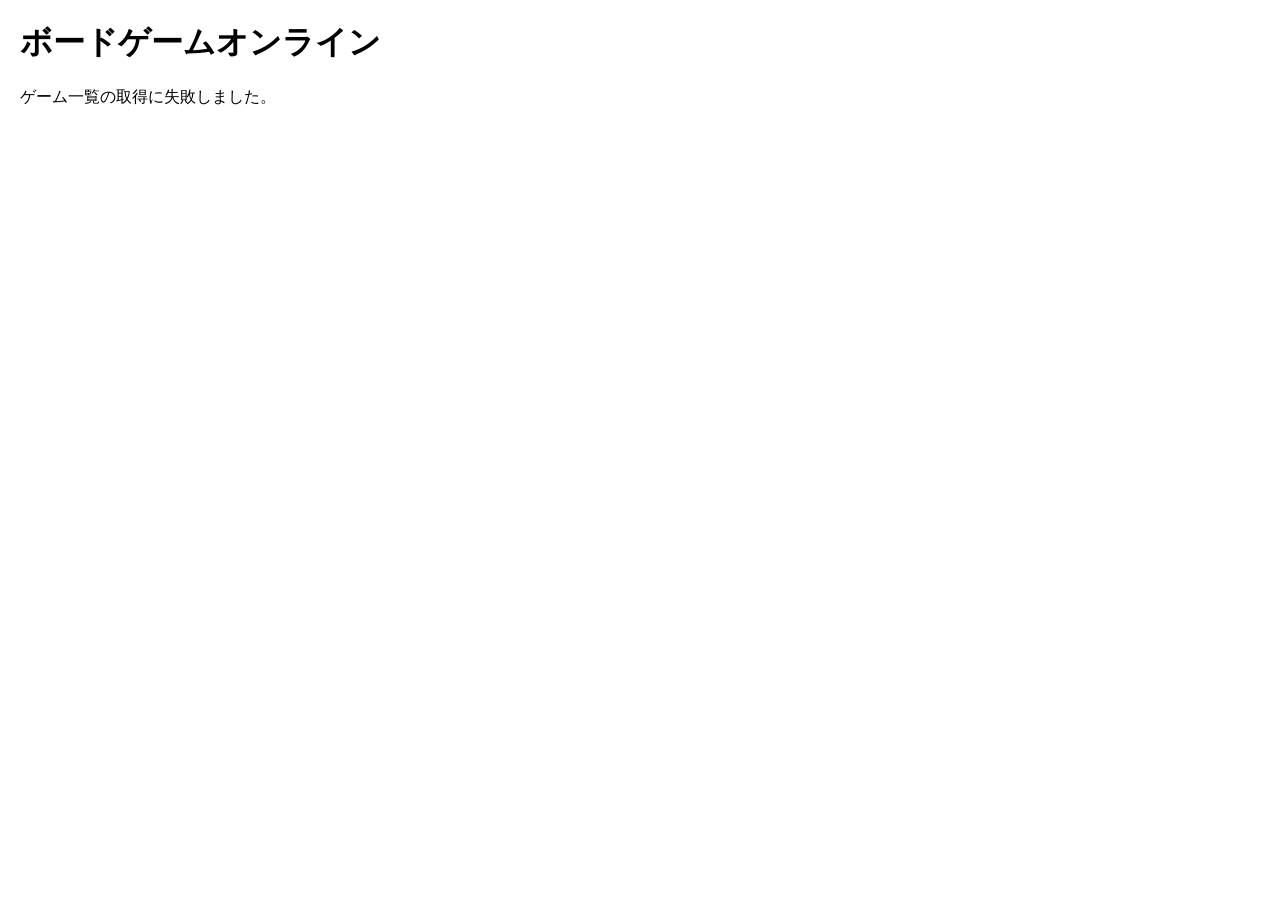
<file: index.html>
<!DOCTYPE html>
<html lang="ja">

<head>
  <meta charset="UTF-8">
  <meta name="viewport" content="width=device-width, initial-scale=1.0">
  <link rel="stylesheet" href="style.css">
  <title>ボードゲームオンライン</title>
</head>

<body>
  <h1>ボードゲームオンライン</h1>
  <ul id="game-list">
    <!-- ゲーム一覧がここに表示されます -->
  </ul>
  <script src="app.js"></script>
</body>

</html>
</file>
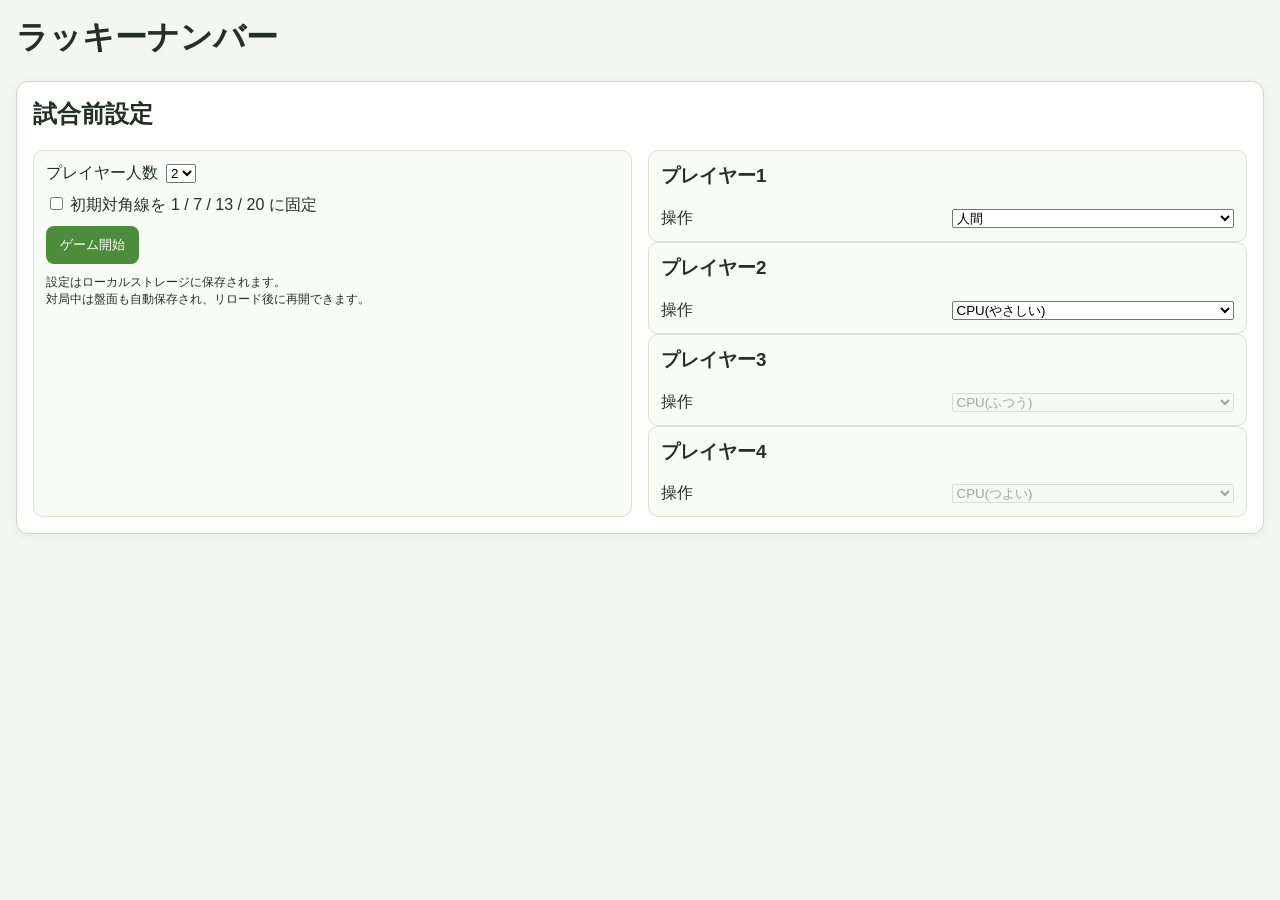
<file: luckynumber/index.html>
<!DOCTYPE html>
<html lang="ja">

<head>
  <meta charset="UTF-8">
  <meta name="viewport" content="width=device-width, initial-scale=1.0">
  <link rel="stylesheet" href="style.css">
  <title>ラッキーナンバー</title>
</head>

<body>
  <div id="app">
    <h1>ラッキーナンバー</h1>

    <section id="setup-screen" class="panel"></section>

    <section id="game-screen" class="hidden">
      <div class="top-bar">
        <div id="status"></div>
        <div class="top-buttons">
          <button id="new-game-btn" type="button">現在の設定で新規開始</button>
        </div>
      </div>

      <div id="message" class="message"></div>

      <div class="supply-area panel">
        <h2>共通エリア</h2>
        <div class="supply-row">
          <div class="deck-box">
            <button id="draw-deck-btn" type="button">山札から引く</button>
            <div id="deck-count" class="deck-count"></div>
          </div>

          <div class="faceup-box">
            <div class="faceup-title">テーブル置きタイル</div>
            <div id="faceup-list" class="faceup-list"></div>
          </div>

          <div class="holding-box">
            <div class="holding-title">手元のタイル</div>
            <div id="held-tile" class="held-tile empty">なし</div>
            <button id="discard-held-btn" type="button" class="hidden">このタイルをテーブルに出す</button>
            <button id="cancel-held-btn" type="button" class="hidden">キャンセル</button>
          </div>
        </div>
      </div>

      <div id="players-area" class="players-area"></div>

      <div class="bottom-bar">
        <button id="reset-game-btn" type="button" class="danger">ゲームリセット</button>
      </div>
    </section>
  </div>
  <script src="app.js"></script>
</body>

</html>
</file>
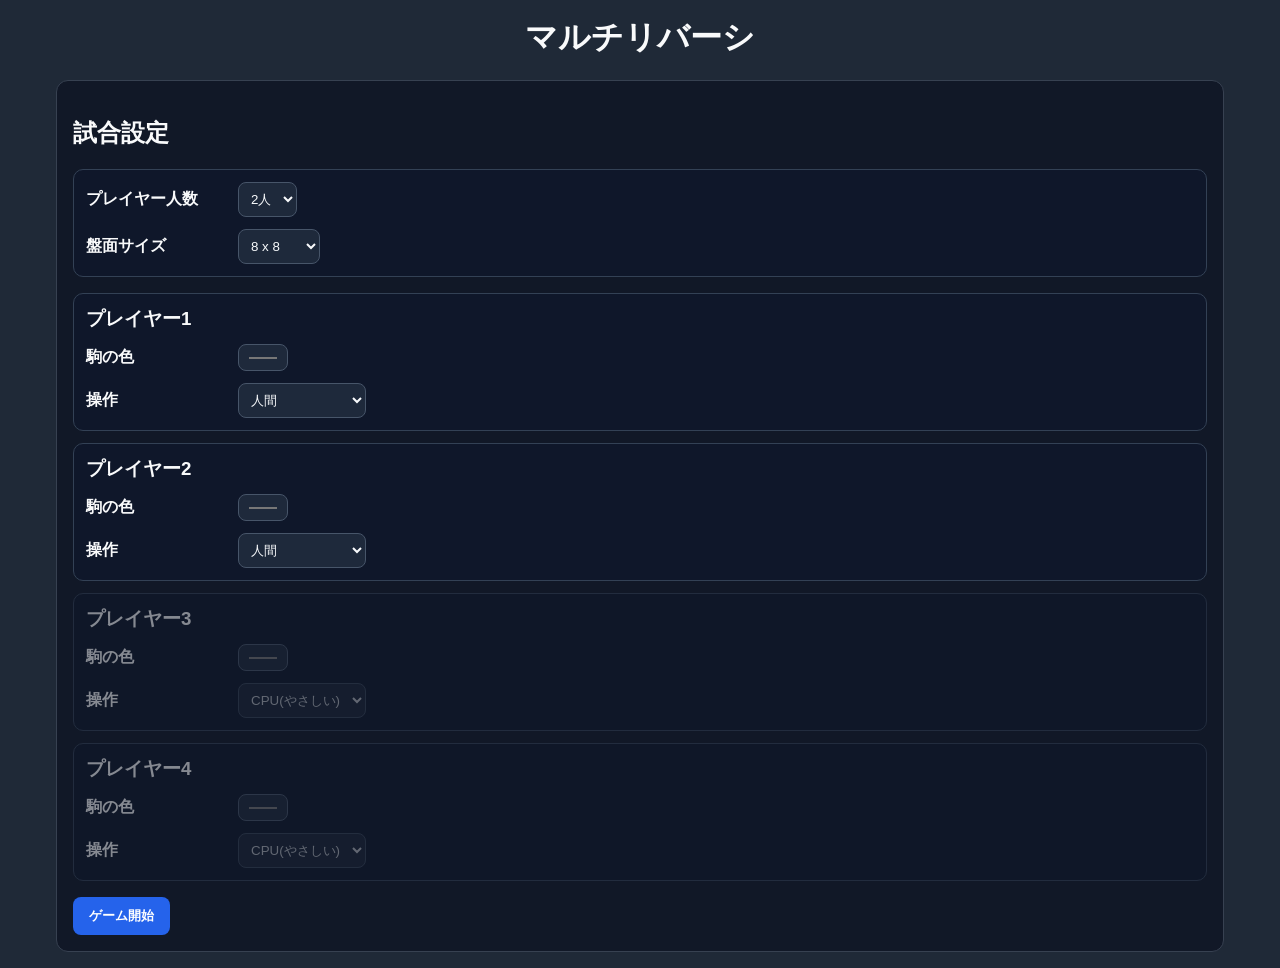
<file: reversi/index.html>
<!DOCTYPE html>
<html lang="en">

<head>
  <meta charset="UTF-8">
  <meta name="viewport" content="width=device-width, initial-scale=1.0">
  <link rel="stylesheet" href="style.css">
  <title>マルチリバーシ</title>
</head>

<body>
  <div class="app">
    <header class="app-header">
      <h1>マルチリバーシ</h1>
    </header>

    <section id="settingsScreen" class="screen">
      <h2>試合設定</h2>

      <div class="panel">
        <div class="field-row">
          <label for="playerCount">プレイヤー人数</label>
          <select id="playerCount">
            <option value="2">2人</option>
            <option value="3">3人</option>
            <option value="4">4人</option>
          </select>
        </div>

        <div class="field-row">
          <label for="boardSize">盤面サイズ</label>
          <select id="boardSize">
            <option value="6">6 x 6</option>
            <option value="8">8 x 8</option>
            <option value="10">10 x 10</option>
            <option value="12">12 x 12</option>
          </select>
        </div>
      </div>

      <div id="playersConfig" class="players-config"></div>

      <div class="actions">
        <button id="startGameButton" class="primary">ゲーム開始</button>
      </div>
    </section>

    <section id="gameScreen" class="screen hidden">
      <div class="top-bar">
        <div id="turnInfo" class="turn-info"></div>
        <div id="statusInfo" class="status-info"></div>
      </div>

      <div class="game-layout">
        <div class="side-panel">
          <h3>スコア</h3>
          <div id="scoreBoard" class="score-board"></div>
        </div>

        <div class="board-wrap">
          <div id="board" class="board"></div>
        </div>
      </div>

      <div class="bottom-actions">
        <button id="resetGameButton" class="danger">ゲームリセット</button>
      </div>
    </section>
  </div>
  <script src="app.js"></script>
</body>

</html>
</file>
<file: style.css>
body {
  font-family: Arial, sans-serif;
  margin: 20px;
}

ul {
  list-style-type: none;
  padding: 0;
}

li {
  margin: 10px 0;
}

a {
  text-decoration: none;
  color: #007bff;
  font-size: 18px;
}

a:hover {
  text-decoration: underline;
}
</file>
<file: luckynumber/style.css>
* {
  box-sizing: border-box;
}

body {
  margin: 0;
  padding: 16px;
  background: #f4f7f1;
  color: #233022;
  font-family: sans-serif;
}

button {
  cursor: pointer;
}

.hidden {
  display: none !important;
}

.panel {
  background: #ffffff;
  border: 1px solid #cfd8c8;
  border-radius: 12px;
  padding: 16px;
  box-shadow: 0 2px 8px rgba(0, 0, 0, 0.06);
}

h1 {
  margin-top: 0;
}

h2,
h3 {
  margin-top: 0;
}

.setup-grid {
  display: grid;
  grid-template-columns: repeat(auto-fit, minmax(260px, 1fr));
  gap: 16px;
}

.setup-block {
  background: #f9fbf7;
  border: 1px solid #d8e2d2;
  border-radius: 10px;
  padding: 12px;
}

.player-config-list {
  display: grid;
  gap: 10px;
}

.player-config-row {
  display: grid;
  grid-template-columns: 1fr 1fr;
  gap: 8px;
  align-items: center;
}

.field-row {
  display: flex;
  gap: 8px;
  align-items: center;
  flex-wrap: wrap;
  margin-bottom: 10px;
}

.top-bar,
.bottom-bar {
  display: flex;
  justify-content: space-between;
  align-items: center;
  gap: 12px;
  margin-bottom: 12px;
  flex-wrap: wrap;
}

.top-buttons {
  display: flex;
  gap: 8px;
}

.message {
  min-height: 1.5em;
  margin-bottom: 12px;
  padding: 8px 10px;
  background: #eef6ea;
  border-radius: 8px;
}

.supply-area {
  margin-bottom: 16px;
}

.supply-row {
  display: grid;
  grid-template-columns: 180px 1fr 220px;
  gap: 16px;
  align-items: start;
}

.deck-box,
.faceup-box,
.holding-box {
  background: #f9fbf7;
  border: 1px solid #d8e2d2;
  border-radius: 10px;
  padding: 12px;
  min-height: 120px;
}

.deck-count,
.faceup-title,
.holding-title {
  margin-top: 8px;
  font-weight: bold;
}

.faceup-list {
  display: flex;
  gap: 8px;
  flex-wrap: wrap;
  margin-top: 8px;
}

.tile,
.faceup-tile,
.held-tile {
  width: 48px;
  height: 48px;
  border-radius: 10px;
  border: 2px solid #7ea16f;
  display: inline-flex;
  align-items: center;
  justify-content: center;
  background: #e9f4e2;
  font-weight: bold;
  font-size: 18px;
  user-select: none;
}

.faceup-tile {
  cursor: pointer;
}

.faceup-tile:hover,
.board-cell.selectable:hover,
.tile.selectable:hover {
  transform: translateY(-1px);
  box-shadow: 0 2px 6px rgba(0, 0, 0, 0.12);
}

.held-tile.empty {
  border-style: dashed;
  background: #f3f3f3;
  color: #777;
}

.players-area {
  display: grid;
  grid-template-columns: repeat(auto-fit, minmax(300px, 1fr));
  gap: 16px;
}

.player-panel {
  background: #ffffff;
  border: 2px solid #d7dfd1;
  border-radius: 12px;
  padding: 12px;
}

.player-panel.active {
  border-color: #4b8d3a;
  box-shadow: 0 0 0 3px rgba(75, 141, 58, 0.12);
}

.player-header {
  display: flex;
  justify-content: space-between;
  gap: 8px;
  align-items: center;
  margin-bottom: 10px;
  flex-wrap: wrap;
}

.player-meta {
  font-size: 13px;
  color: #556453;
}

.board {
  display: grid;
  grid-template-columns: repeat(4, 56px);
  gap: 6px;
  justify-content: start;
}

.board-cell {
  width: 56px;
  height: 56px;
  border: 2px solid #b6c7ad;
  border-radius: 10px;
  background: #fbfdf9;
  display: flex;
  align-items: center;
  justify-content: center;
  font-weight: bold;
  position: relative;
}

.board-cell.diagonal {
  background: #fff7d8;
}

.board-cell.empty {
  color: #a8b3a2;
}

.board-cell.selectable {
  cursor: pointer;
  border-color: #4b8d3a;
}

.board-cell.invalid {
  opacity: 0.45;
}

.player-badge {
  display: inline-block;
  padding: 4px 8px;
  border-radius: 999px;
  font-size: 12px;
  background: #edf3ea;
}

.win-badge {
  background: #ffe27a;
}

.danger {
  background: #b33d3d;
  color: #fff;
  border: none;
  padding: 10px 14px;
  border-radius: 8px;
}

.primary {
  background: #4b8d3a;
  color: #fff;
  border: none;
  padding: 10px 14px;
  border-radius: 8px;
}

.secondary {
  background: #e6ece3;
  color: #233022;
  border: 1px solid #cbd6c5;
  padding: 8px 12px;
  border-radius: 8px;
}

.small {
  font-size: 12px;
}

@media (max-width: 900px) {
  .supply-row {
    grid-template-columns: 1fr;
  }
}
</file>
<file: reversi/style.css>
* {
  box-sizing: border-box;
}

body {
  margin: 0;
  font-family: sans-serif;
  background: #1f2937;
  color: #f9fafb;
}

.app {
  max-width: 1200px;
  margin: 0 auto;
  padding: 16px;
}

.app-header {
  text-align: center;
  margin-bottom: 20px;
}

.app-header h1 {
  margin: 0 0 8px;
  font-size: 2rem;
}

.app-header p {
  margin: 0;
  color: #cbd5e1;
}

.screen {
  background: #111827;
  border: 1px solid #374151;
  border-radius: 12px;
  padding: 16px;
}

.hidden {
  display: none;
}

.panel {
  background: #0f172a;
  border: 1px solid #334155;
  border-radius: 10px;
  padding: 12px;
  margin-bottom: 16px;
}

.field-row {
  display: flex;
  align-items: center;
  gap: 12px;
  margin-bottom: 12px;
  flex-wrap: wrap;
}

.field-row:last-child {
  margin-bottom: 0;
}

label {
  min-width: 140px;
  font-weight: bold;
}

select,
input[type="color"] {
  padding: 8px;
  border-radius: 8px;
  border: 1px solid #475569;
  background: #1e293b;
  color: #f8fafc;
}

.players-config {
  display: grid;
  gap: 12px;
}

.player-card {
  background: #0f172a;
  border: 1px solid #334155;
  border-radius: 10px;
  padding: 12px;
}

.player-card.disabled {
  opacity: 0.5;
}

.player-card h3 {
  margin: 0 0 12px;
}

.actions,
.bottom-actions {
  margin-top: 16px;
}

button {
  cursor: pointer;
  border: none;
  border-radius: 8px;
  padding: 10px 16px;
  font-weight: bold;
}

button.primary {
  background: #2563eb;
  color: #fff;
}

button.danger {
  background: #dc2626;
  color: #fff;
}

button:disabled {
  opacity: 0.5;
  cursor: not-allowed;
}

.top-bar {
  display: flex;
  justify-content: space-between;
  gap: 16px;
  margin-bottom: 16px;
  flex-wrap: wrap;
}

.turn-info,
.status-info {
  background: #0f172a;
  border: 1px solid #334155;
  border-radius: 10px;
  padding: 10px 12px;
}

.game-layout {
  display: grid;
  grid-template-columns: 260px 1fr;
  gap: 16px;
}

.side-panel {
  background: #0f172a;
  border: 1px solid #334155;
  border-radius: 10px;
  padding: 12px;
}

.side-panel h3 {
  margin-top: 0;
}

.score-board {
  display: grid;
  gap: 8px;
}

.score-item {
  display: grid;
  grid-template-columns: 20px 1fr auto;
  align-items: center;
  gap: 8px;
  padding: 8px;
  background: #1e293b;
  border-radius: 8px;
}

.score-item.current {
  outline: 2px solid #facc15;
}

.color-chip {
  width: 18px;
  height: 18px;
  border-radius: 50%;
  border: 1px solid rgba(255, 255, 255, 0.5);
}

.board-wrap {
  display: flex;
  justify-content: center;
  align-items: flex-start;
  overflow: auto;
}

.board {
  display: grid;
  gap: 2px;
  background: #14532d;
  padding: 6px;
  border-radius: 10px;
  border: 2px solid #166534;
  touch-action: manipulation;
}

.cell {
  width: 44px;
  height: 44px;
  background: #15803d;
  border: 1px solid rgba(255, 255, 255, 0.15);
  position: relative;
  cursor: pointer;
}

.cell.disabled {
  cursor: default;
}

.cell.valid::after {
  content: "";
  position: absolute;
  inset: 14px;
  border-radius: 50%;
  background: rgba(255, 255, 255, 0.28);
}

.disc {
  position: absolute;
  inset: 4px;
  border-radius: 50%;
  border: 2px solid rgba(255, 255, 255, 0.5);
  box-shadow: inset 0 0 10px rgba(255, 255, 255, 0.15);
}

.winner-box {
  margin-top: 12px;
  padding: 12px;
  border-radius: 10px;
  background: #1e293b;
  border: 1px solid #475569;
}

@media (max-width: 900px) {
  .game-layout {
    grid-template-columns: 1fr;
  }

  .cell {
    width: 36px;
    height: 36px;
  }
}
</file>
